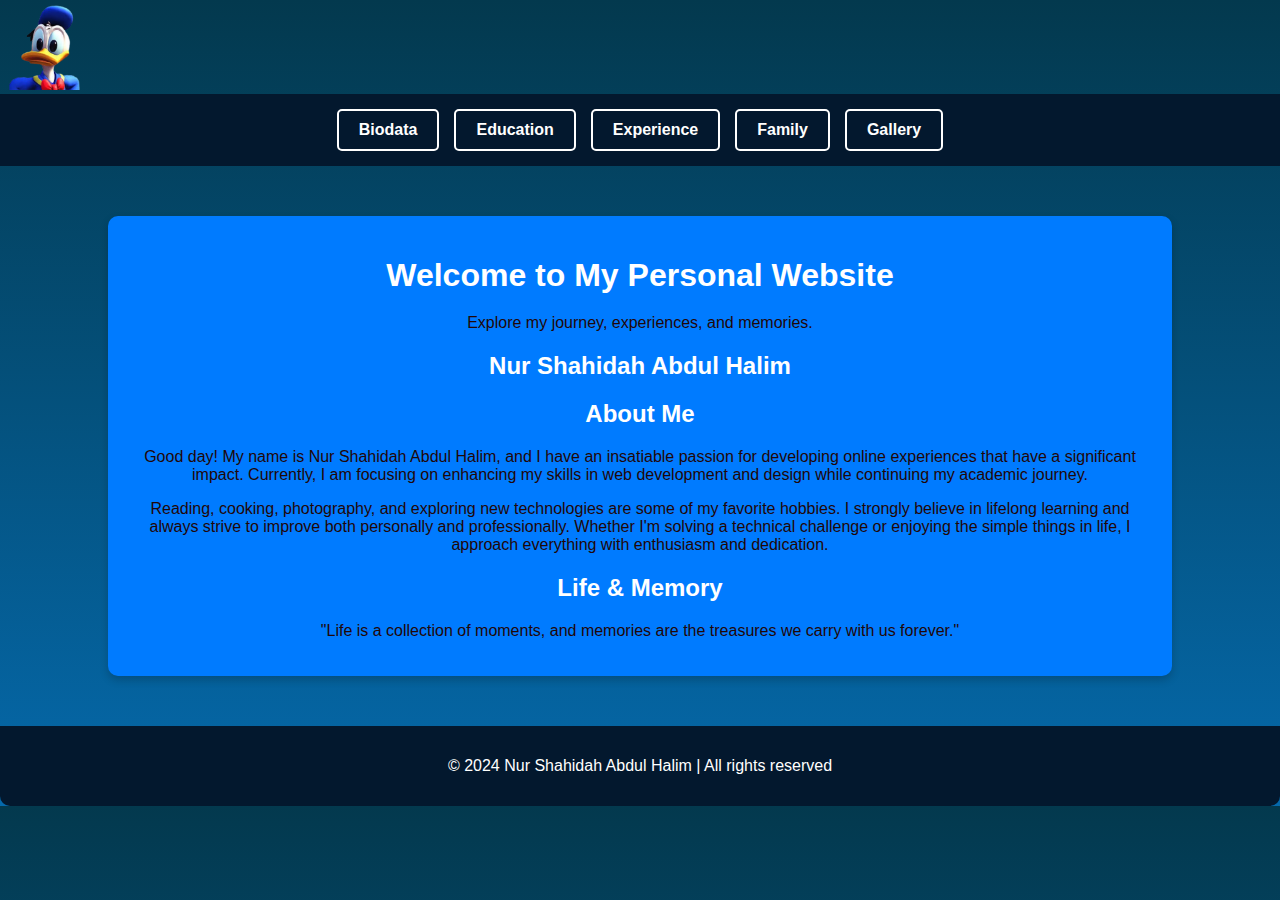
<file: index.html>
<!DOCTYPE html>
<html lang="en">
<head>
    <meta charset="UTF-8">
    <meta name="viewport" content="width=device-width, initial-scale=1.0">
    <title>Welcome to My Website</title>
    <link rel="stylesheet" href="styles (1).css">
</head>
<style>

        body {
            font-family: 'Arial', sans-serif;
            margin: 0;
            padding: 0;
            background: linear-gradient(to bottom, #03394e, #0569ab);
            color: #ffffff;
        }

                nav {
                    background-color: #03182e;
                    padding: 15px;
                    display: flex;
                    justify-content: center;
                    gap: 15px;
                }
        
                nav a {
                    text-decoration: none;
                    color: #ffffff;
                    font-weight: bold;
                    padding: 10px 20px;
                    border: 2px solid #ffffff;
                    border-radius: 5px;
                    transition: background-color 0.3s, color 0.3s;
                }
        
                nav a:hover {
                    background-color: #ffffff;
                    color: #03394e;
                }
        
                footer {
                    text-align: center;
                    padding: 15px;
                    background-color: #03182e;
                    color: #ffffff;
                    margin-top: 30px;
                    border-radius: 0 0 10px 10px;
                }
            </style>
        </head>
        <body>
            <div class="nav-container">
                <img src="donalduck.png" alt="Donald Duck Sticker" class="sticker" style="width: 90px; height: 90px;"> 
            <nav>
                <a href="biodata.html">Biodata</a>
                <a href="education.html">Education</a>
                <a href="experience.html">Experience</a>
                <a href="family.html">Family</a>
                <a href="gallery.html">Gallery</a>
            </nav>
<body>
    <div class="container">
       
        <header class="hero">
            <h1>Welcome to My Personal Website</h1>
            <p>Explore my journey, experiences, and memories.</p>
            <h2>Nur Shahidah Abdul Halim</h2>
        </header>

     
        <section class="about-me">
            <h2>About Me</h2>
            <p>
                Good day! My name is Nur Shahidah Abdul Halim, and I have an insatiable passion for developing online experiences that have a significant impact. 
                Currently, I am focusing on enhancing my skills in web development and design while continuing my academic journey.
            </p>
            <p>
                Reading, cooking, photography, and exploring new technologies are some of my favorite hobbies. I strongly believe in lifelong learning and always strive to improve both personally and professionally. Whether I'm solving a technical challenge or enjoying the simple things in life, I approach everything with enthusiasm and dedication.
            </p>
        </section>

      
        <section class="quote-section">
            <h2>Life & Memory</h2>
            <p class="quote">"Life is a collection of moments, and memories are the treasures we carry with us forever."</p>
        </section>
    </div>


    <footer>
        <p>&copy; 2024 Nur Shahidah Abdul Halim | All rights reserved</p>
    </footer>
</body>
</html>
</file>
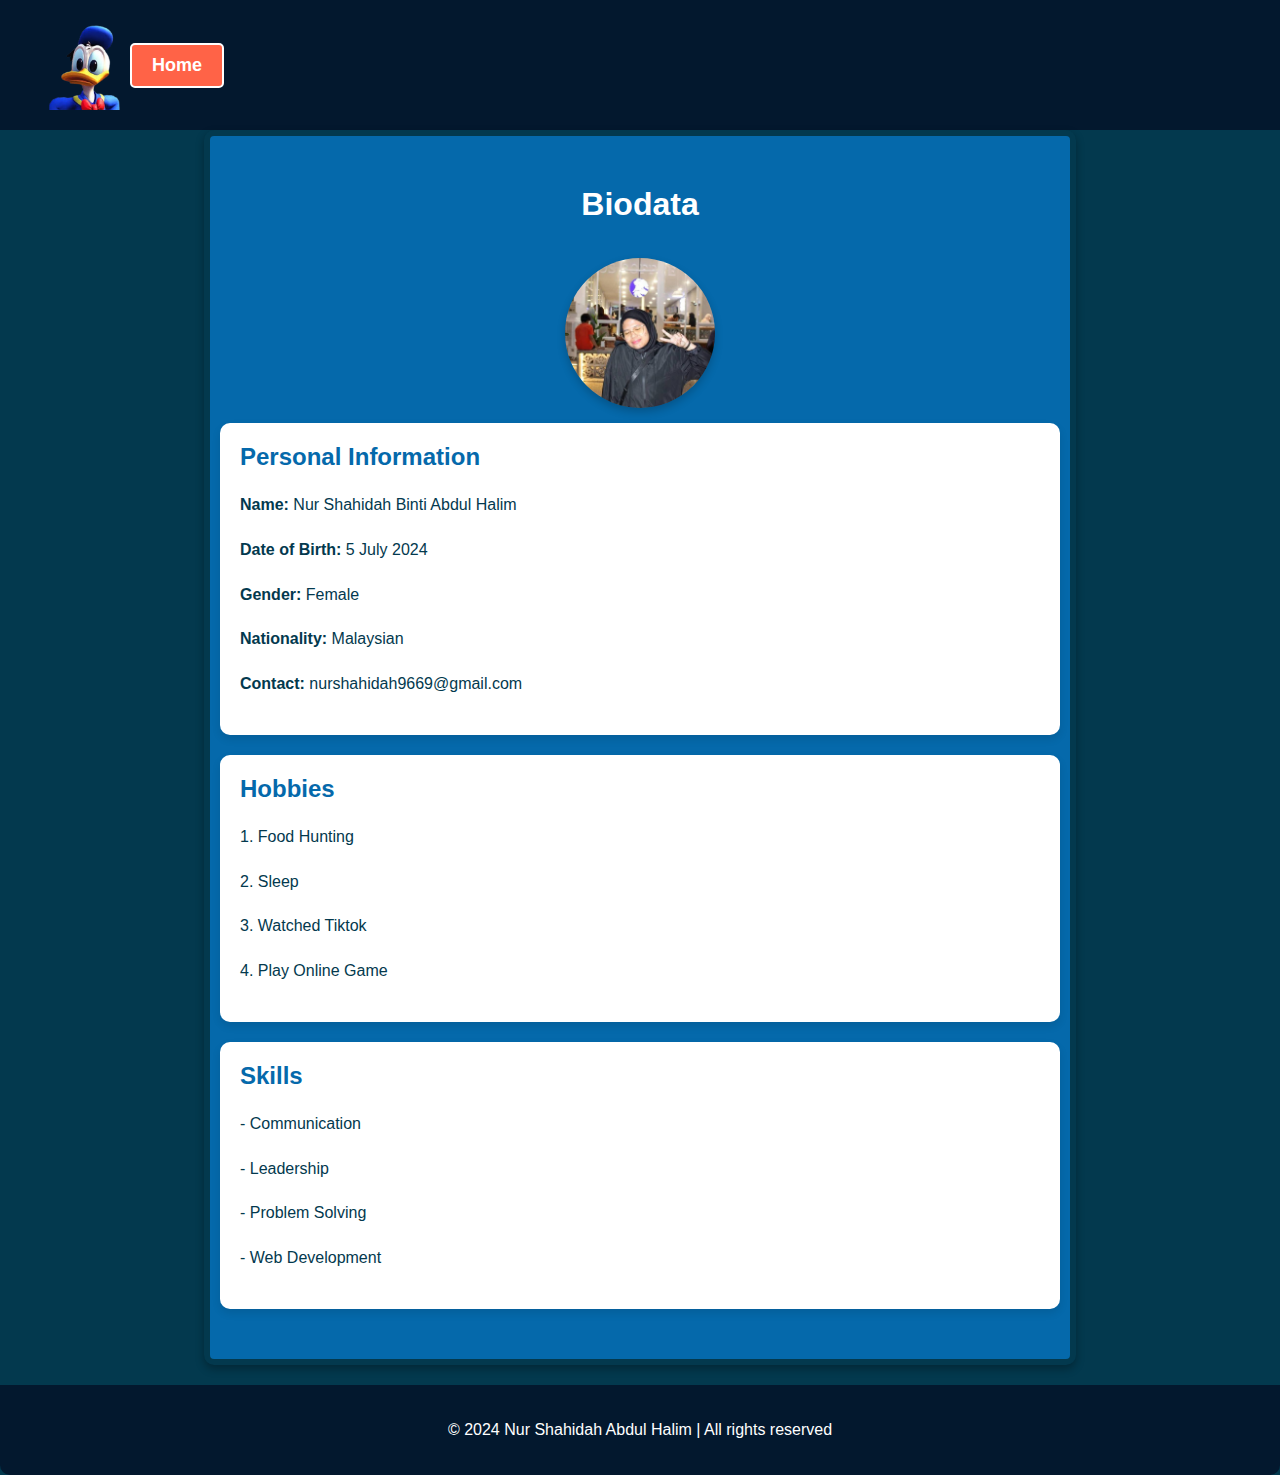
<file: biodata.html>
<!DOCTYPE html>
<html lang="en">
<head>
    <meta charset="UTF-8">
    <meta name="viewport" content="width=device-width, initial-scale=1.0">
    <title>Biodata</title>
    <style>
   
        body {
            font-family: Arial, sans-serif;
            margin: 0;
            padding: 0;
            background-color: #03394e; 
            color: #ffffff;
        }

        h1 {
            text-align: center;
            margin: 20px 0;
            color: #ffffff;
        }

        .biodata-container {
            display: flex;
            flex-direction: column;
            align-items: center;
            max-width: 800px;
            margin: 0 auto;
            padding: 30px;
            background-color: #0569ab; 
            border: 6px solid #03394e; 
            border-radius: 10px;
            box-shadow: 0 4px 8px rgba(0, 0, 0, 0.3);
        }

        .biodata-section {
            width: 100%;
            margin-bottom: 20px;
            padding: 20px;
            background-color: #ffffff;
            color: #03394e;
            border-radius: 10px;
            box-shadow: 0 4px 8px rgba(0, 0, 0, 0.1);
        }

        .biodata-section h2 {
            margin-top: 0;
            color: #0569ab;
        }

        .biodata-details {
            line-height: 1.8;
            font-size: 16px;
        }

        .profile-picture {
            max-width: 150px;
            margin: 15px auto;
            display: block;
            border-radius: 50%;
            box-shadow: 0 4px 8px rgba(0, 0, 0, 0.2);
        }

        .nav-container {
            display: flex;
            justify-content: space-between;
            align-items: center;
            padding: 10px 20px;
            background-color: #03182e;
        }

        .nav-container a {
            text-decoration: none;
            color: #ffffff;
            font-weight: bold;
            padding: 10px 20px;
            border: 2px solid #ffffff;
            border-radius: 5px;
            transition: all 0.3s ease;
        }

        .nav-container a:hover {
            background-color: #ffffff;
            color: #03394e;
        }

        footer {
            text-align: center;
            padding: 20px 0;
            background-color: #03182e;
            color: #ffffff;
            margin-top: 20px;
            border-radius: 0 0 10px 10px;
        }
    </style>
</head>
<body>
    <nav class="nav-container">
        <div class="nav-container">
            <img src="donalduck.png" alt="Donald Duck Sticker" class="sticker" style="width: 90px; height: 90px;"> 
            <a href="index.html" class="home-button" 
               style="background-color: #FF6347; color: white; padding: 10px 20px; text-decoration: none; font-size: 18px; font-weight: bold; border-radius: 5px; transition: background-color 0.3s;" 
               onmouseover="this.style.backgroundColor='#FF4500'" onmouseout="this.style.backgroundColor='#FF6347'">Home</a>
    </nav>

    <div class="biodata-container">
        <h1>Biodata</h1>
        <img src="shidah_biodata.png" alt="Profile Picture" class="profile-picture">
        
        <div class="biodata-section">
            <h2>Personal Information</h2>
            <div class="biodata-details">
                <p><strong>Name:</strong> Nur Shahidah Binti Abdul Halim</p>
                <p><strong>Date of Birth:</strong> 5 July 2024</p>
                <p><strong>Gender:</strong> Female</p>
                <p><strong>Nationality:</strong> Malaysian</p>
                <p><strong>Contact:</strong> nurshahidah9669@gmail.com</p>
            </div>
        </div>

        <div class="biodata-section">
            <h2>Hobbies</h2>
            <div class="biodata-details">
                <p>1. Food Hunting</p>
                <p>2. Sleep</p>
                <p>3. Watched Tiktok</p>
                <p>4. Play Online Game</p>
            </div>
        </div>

        <div class="biodata-section">
            <h2>Skills</h2>
            <div class="biodata-details">
                <p>- Communication</p>
                <p>- Leadership</p>
                <p>- Problem Solving</p>
                <p>- Web Development</p>
            </div>
        </div>
    </div>

    <footer>
        <p>&copy; 2024 Nur Shahidah Abdul Halim | All rights reserved</p>
    </footer>
</body>
</html>
</file>
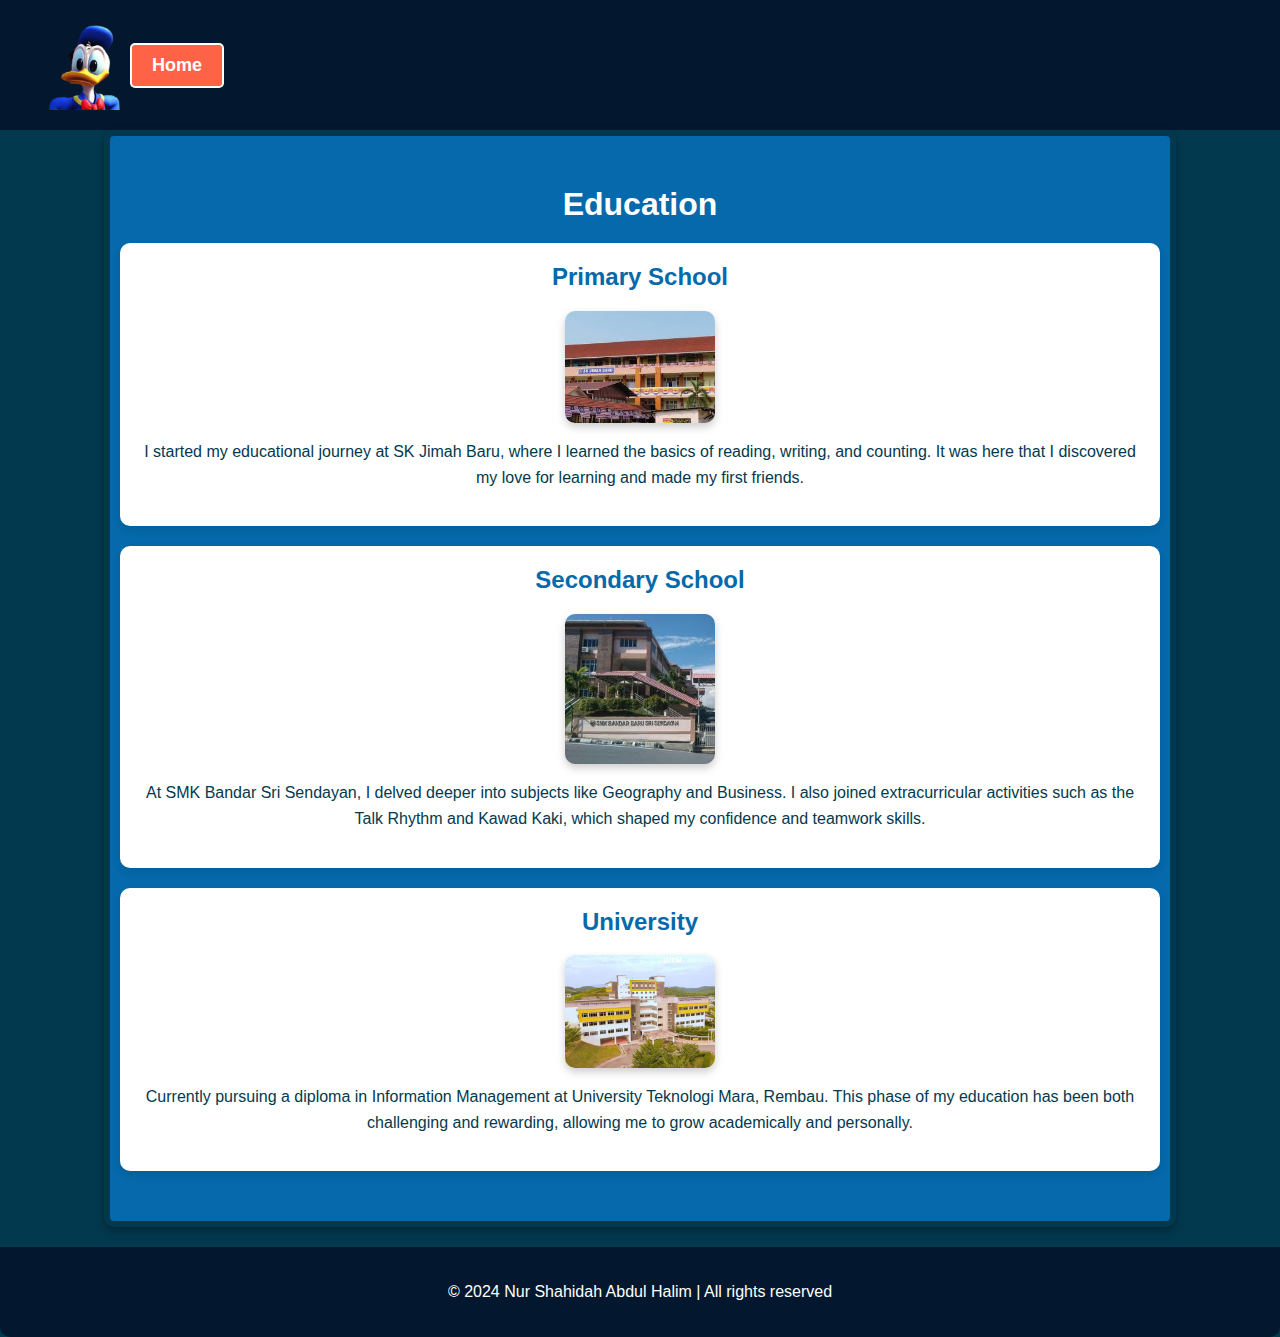
<file: education.html>
<!DOCTYPE html>
<html lang="en">
<head>
    <meta charset="UTF-8">
    <meta name="viewport" content="width=device-width, initial-scale=1.0">
    <title>Education</title>
    <style>
      
        body {
            font-family: Arial, sans-serif;
            margin: 0;
            padding: 0;
            background-color: #03394e; 
            color: #ffffff;
        }

        h1 {
            text-align: center;
            margin: 20px 0;
            color: #ffffff;
        }

        .education-container {
            display: flex;
            flex-direction: column;
            align-items: center;
            max-width: 1000px;
            margin: 0 auto;
            padding: 30px;
            background-color: #0569ab; 
            border: 6px solid #03394e; 
            border-radius: 10px;
            box-shadow: 0 4px 8px rgba(0, 0, 0, 0.3);
        }

        .education-section {
            width: 100%;
            margin-bottom: 20px;
            padding: 20px;
            background-color: #ffffff;
            color: #03394e;
            border-radius: 10px;
            box-shadow: 0 4px 8px rgba(0, 0, 0, 0.1);
            text-align: center;
        }

        .education-section h2 {
            margin-top: 0;
            color: #0569ab;
        }

        .education-section p {
            line-height: 1.6;
            font-size: 16px;
        }

        .education-section img {
            max-width: 150px;
            margin: 15px auto;
            display: block;
            border-radius: 10px;
            box-shadow: 0 4px 8px rgba(0, 0, 0, 0.2);
        }

        .nav-container {
            display: flex;
            justify-content: space-between;
            align-items: center;
            padding: 10px 20px;
            background-color: #03182e;
        }

        .nav-container a {
            text-decoration: none;
            color: #ffffff;
            font-weight: bold;
            padding: 10px 20px;
            border: 2px solid #ffffff;
            border-radius: 5px;
            transition: all 0.3s ease;
        }

        .nav-container a:hover {
            background-color: #ffffff;
            color: #03394e;
        }

        footer {
            text-align: center;
            padding: 20px 0;
            background-color: #03182e;
            color: #ffffff;
            margin-top: 20px;
            border-radius: 0 0 10px 10px;
        }
    </style>
</head>
<body>
    <nav class="nav-container">
        <div class="nav-container">
            <img src="donalduck.png" alt="Donald Duck Sticker" class="sticker" style="width: 90px; height: 90px;"> 
            <a href="index.html" class="home-button" 
               style="background-color: #FF6347; color: white; padding: 10px 20px; text-decoration: none; font-size: 18px; font-weight: bold; border-radius: 5px; transition: background-color 0.3s;" 
               onmouseover="this.style.backgroundColor='#FF4500'" onmouseout="this.style.backgroundColor='#FF6347'">Home</a>
        </div>
    </nav>

    <div class="education-container">
        <h1>Education</h1>

        <div class="education-section">
            <h2>Primary School</h2>
            <img src="education2.png" alt="Primary School">
            <p>I started my educational journey at SK Jimah Baru, where I learned the basics of reading, writing, and counting. It was here that I discovered my love for learning and made my first friends.</p>
        </div>

        <div class="education-section">
            <h2>Secondary School</h2>
            <img src="education1.png" alt="Secondary School">
            <p>At SMK Bandar Sri Sendayan, I delved deeper into subjects like Geography and Business. I also joined extracurricular activities such as the Talk Rhythm and Kawad Kaki, which shaped my confidence and teamwork skills.</p>
        </div>

        <div class="education-section">
            <h2>University</h2>
            <img src="education5.png" alt="University">
            <p>Currently pursuing a diploma in Information Management at University Teknologi Mara, Rembau. This phase of my education has been both challenging and rewarding, allowing me to grow academically and personally.</p>
        </div>
    </div>

    <footer>
        <p>&copy; 2024 Nur Shahidah Abdul Halim | All rights reserved</p>
    </footer>
</body>
</html>
</file>
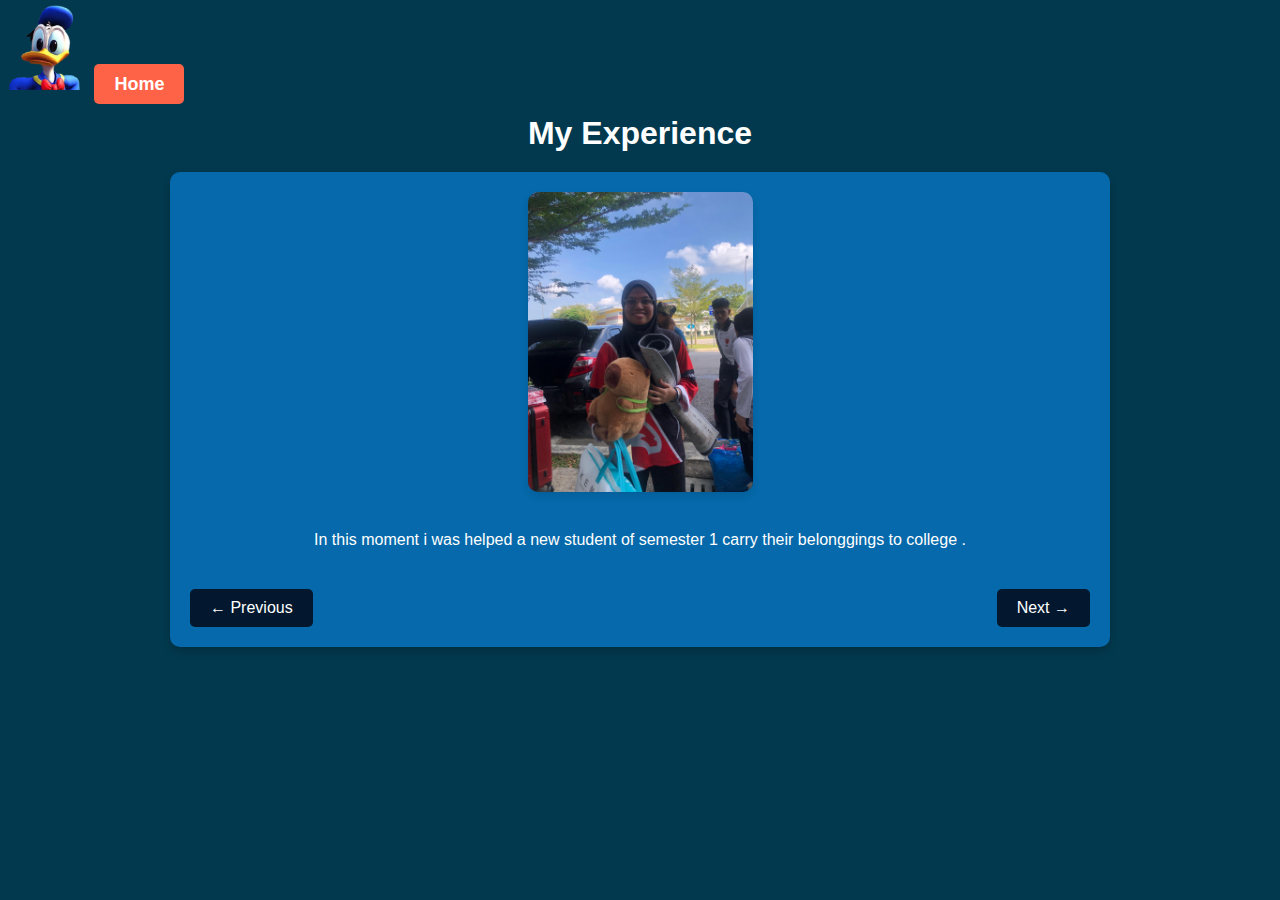
<file: experience.html>
<!DOCTYPE html>
<html lang="en">
<head>
    <meta charset="UTF-8">
    <meta name="viewport" content="width=device-width, initial-scale=1.0">
    <title>Experience</title>
    <style>
        body {
            font-family: Arial, sans-serif;
            margin: 0;
            padding: 0;
            background-color: #03394e; 
            color: #333;
        }

        h1 {
            text-align: center;
            margin: 20px 0;
            color: #ffffff;
        }

        .carousel-container {
            display: flex;
            flex-direction: column;
            align-items: center;
            max-width: 900px;
            max-height: 700px;
            margin: 0 auto;
            padding: 20px;
            background-color: #0569ab;
            box-shadow: 0 4px 8px rgba(0, 0, 0, 0.2);
            border-radius: 10px;
        }

        .carousel-slide {
            display: none;
            text-align: center;
        }

        .carousel-slide.active {
            display: block;
        }

        .carousel-slide img {
            max-width: 100%;
            max-height: 300px;
            border-radius: 10px;
            margin-bottom: 15px;
            box-shadow: 0 4px 8px rgba(0, 0, 0, 0.1);
        }

        .carousel-slide p {
            font-size: 16px;
            line-height: 1.6;
            color: #ffffff;
        }

        .carousel-controls {
            margin-top: 20px;
            display: flex;
            justify-content: space-between;
            width: 100%;
        }

        .arrow {
            background-color: #03182e;
            color: white;
            border: none;
            padding: 10px 20px;
            border-radius: 5px;
            cursor: pointer;
            font-size: 16px;
            transition: background-color 0.3s ease;
        }

        .arrow:hover {
            background-color: #03182e;
        }


        @media (max-width: 768px) {
            .carousel-slide img {
                max-height: 250px;
            }

            .arrow {
                font-size: 14px;
                padding: 8px 16px;
            }
        }

        @media (max-width: 480px) {
            .carousel-slide p {
                font-size: 14px;
            }

            .arrow {
                font-size: 12px;
                padding: 6px 12px;
            }
        }
    </style>
</head>
<body>
    <nav>
        <div class="nav-container">
            <img src="donalduck.png" alt="Donald Duck Sticker" class="sticker" style="width: 90px; height: 90px;"> 
            <a href="index.html" class="home-button" 
               style="background-color: #FF6347; color: white; padding: 10px 20px; text-decoration: none; font-size: 18px; font-weight: bold; border-radius: 5px; transition: background-color 0.3s;" 
               onmouseover="this.style.backgroundColor='#FF4500'" onmouseout="this.style.backgroundColor='#FF6347'">Home</a>
        </div>
    </nav>
</body>
<body>
    <h1>My Experience</h1>
    <div class="carousel-container">
     
        <div class="carousel-slide active">
            <img src="experience_komander.png" alt="Childhood">
            <p>In this moment i was helped a new student of semester 1 carry their belonggings to college .</p>
        </div>

       
        <div class="carousel-slide">
            <img src="experience_komander1.png" alt="Teenage Years">
            <p>During my teenage years, I was very productive and joined association Komander Kesatria.</p>
        </div>

     
        <div class="carousel-slide">
            <img src="experience_komander2.png" alt="University Days">
            <p>Currently I am active in the commanders' association by getting involved in self-development programs and working together with the resident.</p>
        </div>


        <div class="carousel-slide">
            <img src="experience_intern.png" alt="Present Day">
            <p>I am currently undergoing industrial training. Giving me a lot of experience dealing with people and handling a job.</p>
        </div>

        <div class="carousel-slide">
            <img src="experience_tts.png" alt="Present Day">
            <p>This was the night when my friend and I were training for a karate performance. It was very challenging to break a piece of wood but it was an unforgettable experience.</p>
        </div>

        <div class="carousel-slide">
            <img src="experience_event.png" alt="Present Day">
            <p>This is my experience with the team handling the Karisma Uitm event.</p>
        </div>

      
        <div class="carousel-controls">
            <button class="arrow" id="prev">← Previous</button>
            <button class="arrow" id="next">Next →</button>
        </div>
    </div>

    <script>
        const slides = document.querySelectorAll('.carousel-slide');
        let currentSlide = 0;

        const showSlide = (index) => {
            slides.forEach((slide, i) => {
                slide.classList.toggle('active', i === index);
            });
        };

        document.getElementById('prev').addEventListener('click', () => {
            currentSlide = (currentSlide - 1 + slides.length) % slides.length;
            showSlide(currentSlide);
        });

        document.getElementById('next').addEventListener('click', () => {
            currentSlide = (currentSlide + 1) % slides.length;
            showSlide(currentSlide);
        });
    </script>
</body>
</html>
</file>
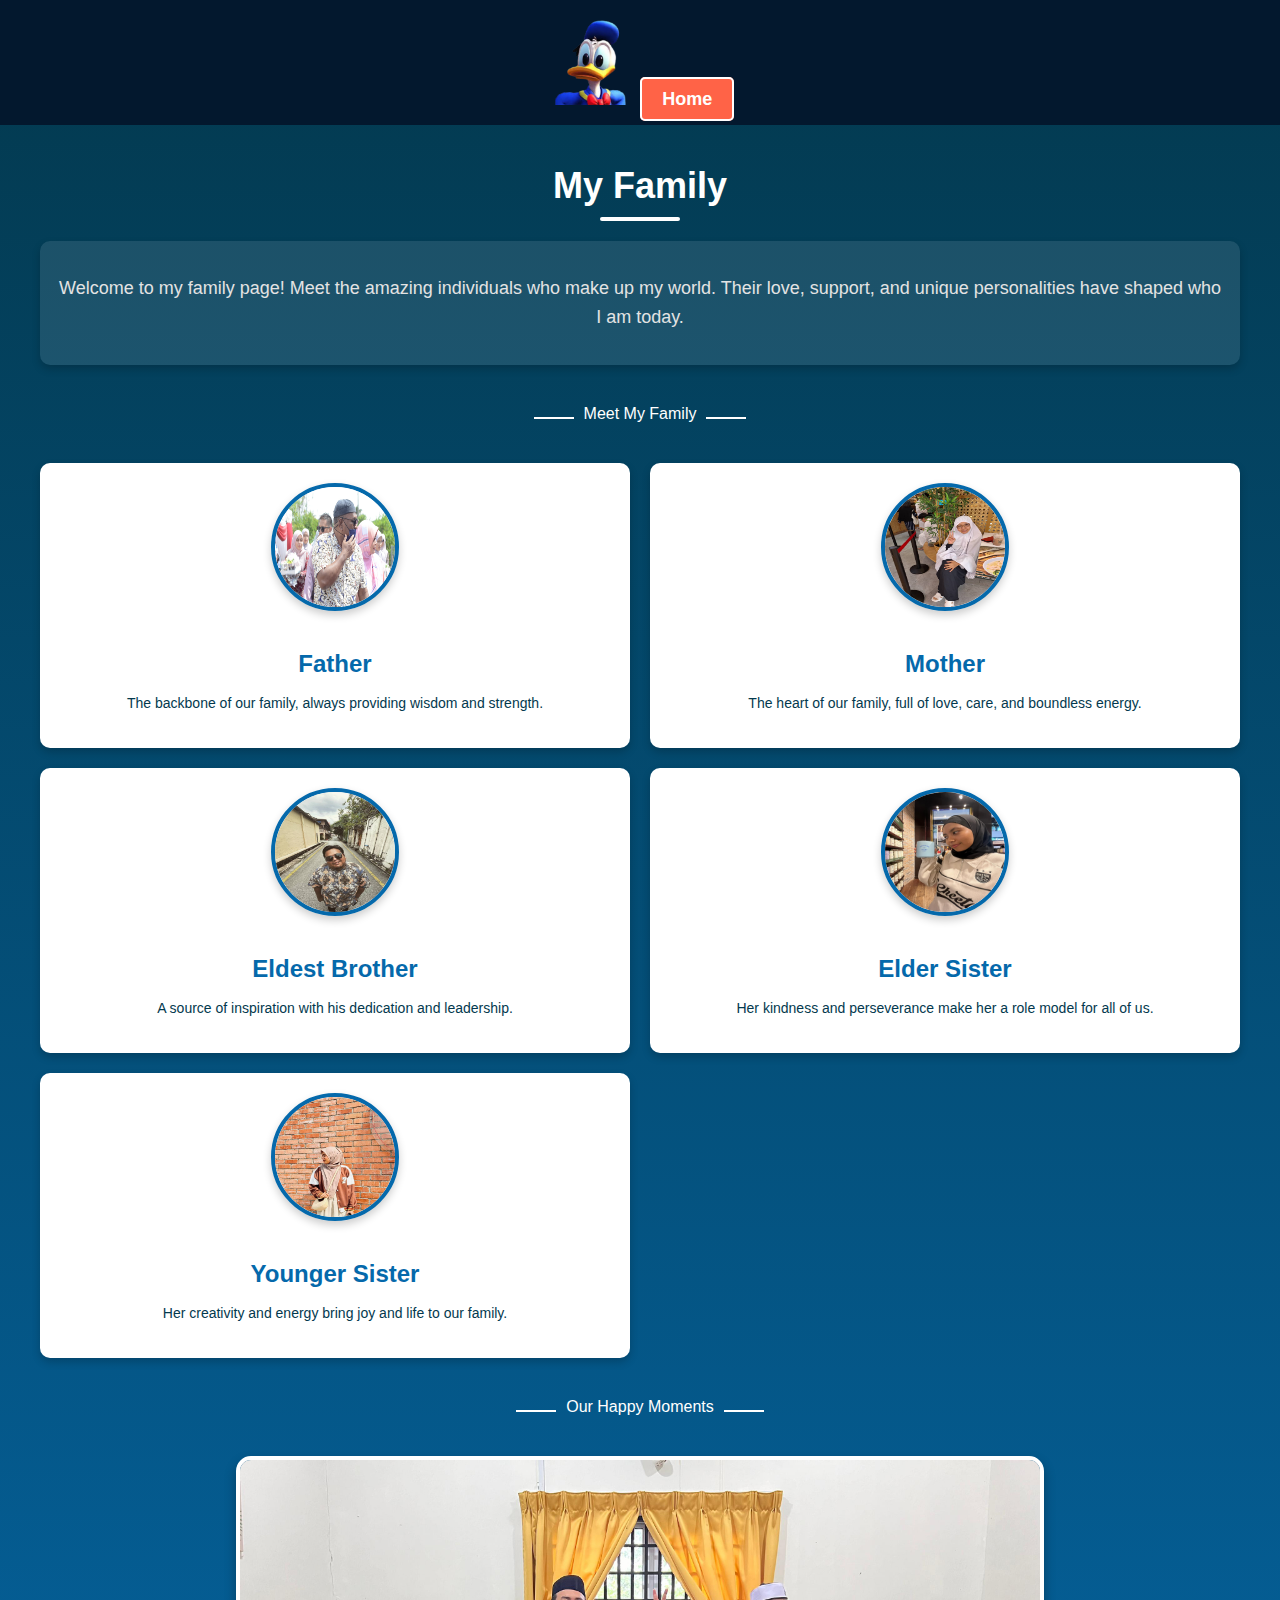
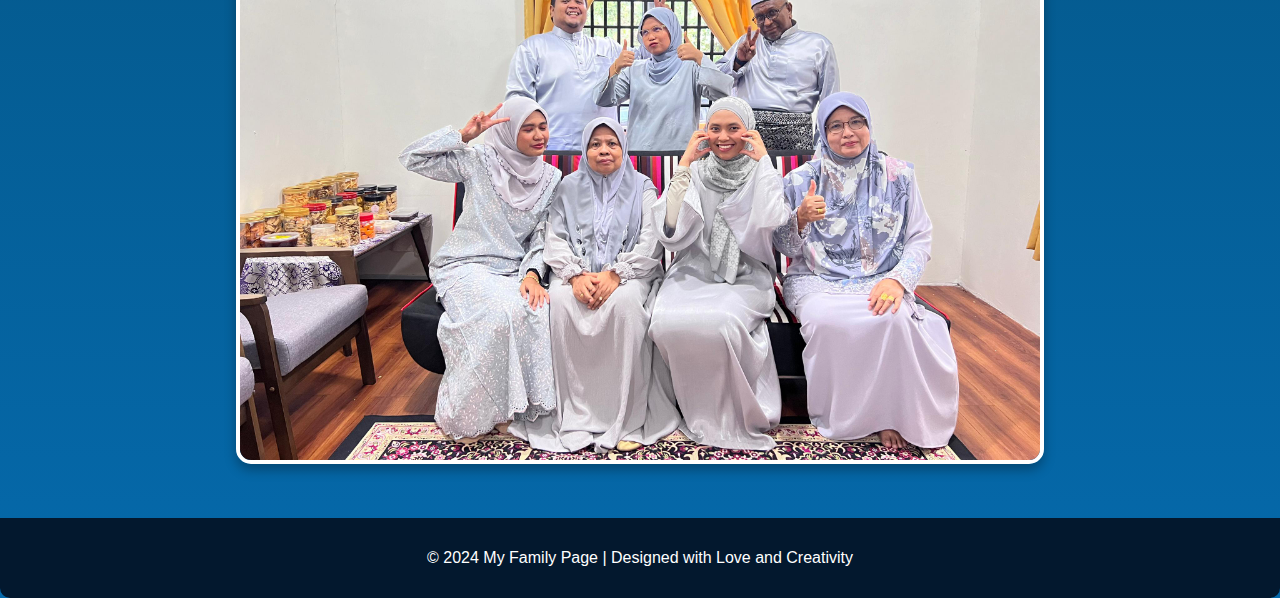
<file: family.html>
<!DOCTYPE html>
<html lang="en">
<head>
    <meta charset="UTF-8">
    <meta name="viewport" content="width=device-width, initial-scale=1.0">
    <title>My Family</title>
    <style>
        /* General Styling */
        body {
            font-family: 'Arial', sans-serif;
            margin: 0;
            padding: 0;
            background: linear-gradient(to bottom, #03394e, #0569ab);
            color: #ffffff;
        }

        h1 {
            text-align: center;
            margin: 20px 0;
            font-size: 36px;
            color: #ffffff;
            position: relative;
        }

        h1::after {
            content: '';
            display: block;
            width: 80px;
            height: 4px;
            background-color: #ffffff;
            margin: 10px auto;
            border-radius: 2px;
        }

        .container {
            max-width: 1200px;
            margin: 0 auto;
            padding: 20px;
        }

        .intro {
            text-align: center;
            margin-bottom: 30px;
            font-size: 18px;
            line-height: 1.6;
            color: #e3e3e3;
            background-color: rgba(255, 255, 255, 0.1);
            padding: 15px;
            border-radius: 10px;
            box-shadow: 0 4px 8px rgba(0, 0, 0, 0.2);
        }

        .card-container {
            display: grid;
            grid-template-columns: repeat(2, 1fr);
            gap: 20px;
        }

        .card-container:last-child {
            grid-template-columns: repeat(3, 1fr);
        }

        .card {
            background-color: #ffffff;
            color: #03394e;
            text-align: center;
            padding: 20px;
            border-radius: 10px;
            box-shadow: 0 4px 8px rgba(0, 0, 0, 0.2);
            transition: transform 0.3s, box-shadow 0.3s;
        }

        .card:hover {
            transform: scale(1.05);
            box-shadow: 0 6px 12px rgba(0, 0, 0, 0.3);
        }

        .card img {
            width: 120px;
            height: 120px;
            border-radius: 50%;
            margin-bottom: 15px;
            box-shadow: 0 4px 8px rgba(0, 0, 0, 0.2);
            border: 4px solid #0569ab;
        }

        .card h2 {
            margin-bottom: 10px;
            color: #0569ab;
        }

        .card p {
            font-size: 14px;
            line-height: 1.6;
        }

        .divider {
            margin: 40px 0;
            text-align: center;
        }

        .divider::before, .divider::after {
            content: '';
            display: inline-block;
            width: 40px;
            height: 2px;
            background-color: #ffffff;
            margin: 0 10px;
        }

        .divider span {
            font-size: 16px;
            color: #ffffff;
        }

        .family-photo {
            text-align: center;
            margin-top: 40px;
        }

        .family-photo img {
            width: 100%;
            max-width: 800px;
            border-radius: 15px;
            box-shadow: 0 6px 12px rgba(0, 0, 0, 0.3);
            border: 4px solid #ffffff;
        }

        nav {
            background-color: #03182e;
            padding: 15px;
            display: flex;
            justify-content: center;
            gap: 15px;
        }

        nav a {
            text-decoration: none;
            color: #ffffff;
            font-weight: bold;
            padding: 10px 20px;
            border: 2px solid #ffffff;
            border-radius: 5px;
            transition: background-color 0.3s, color 0.3s;
        }

        nav a:hover {
            background-color: #ffffff;
            color: #03394e;
        }

        footer {
            text-align: center;
            padding: 15px;
            background-color: #03182e;
            color: #ffffff;
            margin-top: 30px;
            border-radius: 0 0 10px 10px;
        }
    </style>
</head>
<body>
    <nav class="nav-container">
        <div class="nav-container">
            <img src="donalduck.png" alt="Donald Duck Sticker" class="sticker" style="width: 90px; height: 90px;"> 
            <a href="index.html" class="home-button" 
               style="background-color: #FF6347; color: white; padding: 10px 20px; text-decoration: none; font-size: 18px; font-weight: bold; border-radius: 5px; transition: background-color 0.3s;" 
               onmouseover="this.style.backgroundColor='#FF4500'" onmouseout="this.style.backgroundColor='#FF6347'">Home</a>
    </nav>
    
    <div class="container">
        <h1>My Family</h1>
        <div class="intro">
            <p>Welcome to my family page! Meet the amazing individuals who make up my world. Their love, support, and unique personalities have shaped who I am today.</p>
        </div>

        <div class="divider"><span>Meet My Family</span></div>

        <div class="card-container">
            <div class="card">
                <img src="family_ayah.png" alt="Father">
                <h2>Father</h2>
                <p>The backbone of our family, always providing wisdom and strength.</p>
            </div>

            <div class="card">
                <img src="family_mama.png" alt="Mother">
                <h2>Mother</h2>
                <p>The heart of our family, full of love, care, and boundless energy.</p>
            </div>

            <div class="card">
                <img src="family_abang.png" alt="Eldest Brother">
                <h2>Eldest Brother</h2>
                <p>A source of inspiration with his dedication and leadership.</p>
            </div>

            <div class="card">
                <img src="family_kakak1.png" alt="Elder Sister">
                <h2>Elder Sister</h2>
                <p>Her kindness and perseverance make her a role model for all of us.</p>
            </div>

            <div class="card">
                <img src="family_kakak2.png" alt="Younger Sister">
                <h2>Younger Sister</h2>
                <p>Her creativity and energy bring joy and life to our family.</p>
            </div>
        </div>

        <div class="divider"><span>Our Happy Moments</span></div>

        <div class="family-photo">
            <img src="family_all.png" alt="Family Photo">
        </div>
    </div>

    <footer>
        <p>&copy; 2024 My Family Page | Designed with Love and Creativity</p>
    </footer>
</body>
</html>
</file>
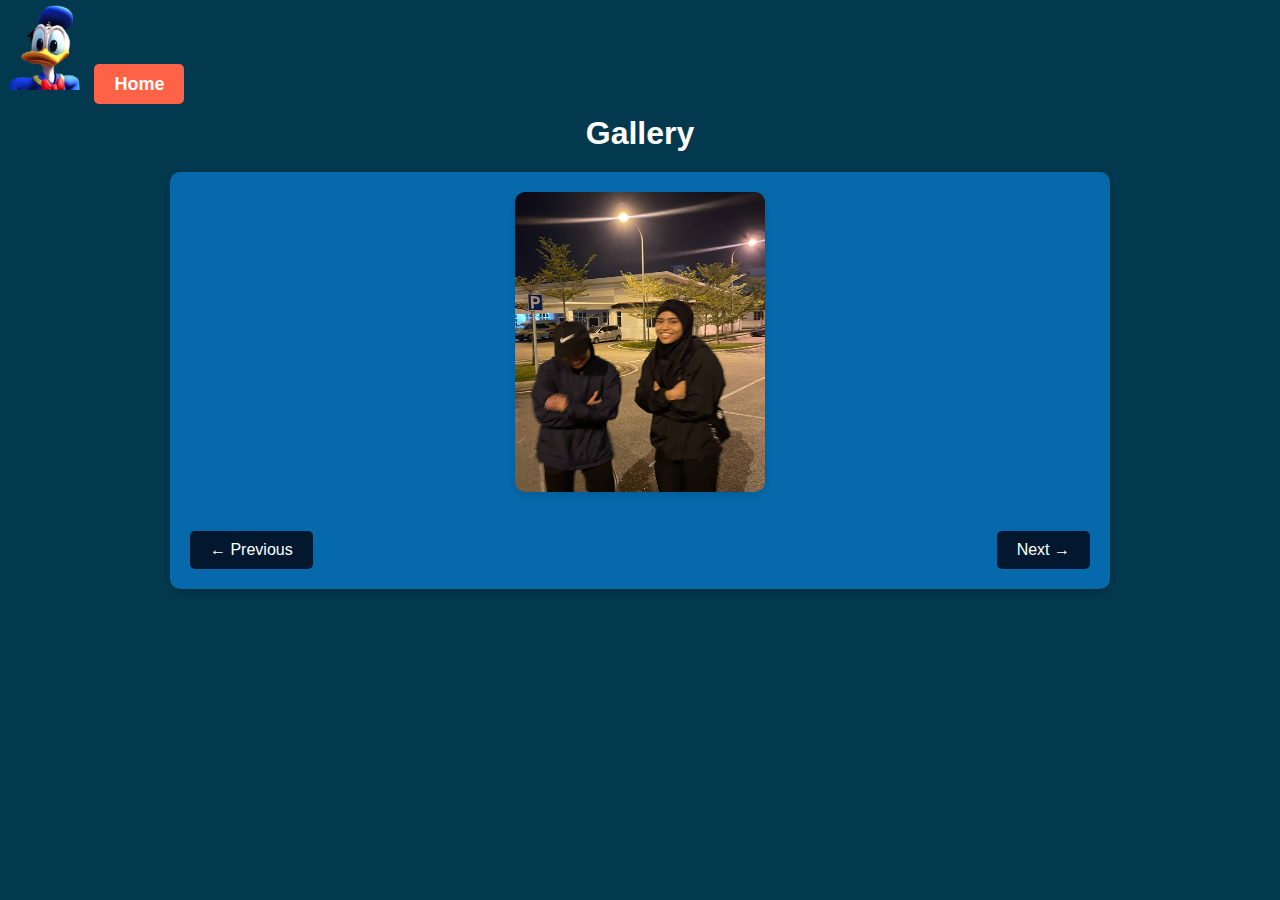
<file: gallery.html>
<!DOCTYPE html>
<html lang="en">
<head>
    <meta charset="UTF-8">
    <meta name="viewport" content="width=device-width, initial-scale=1.0">
    <title>Gallery</title>
    <style>
       
        body {
            font-family: Arial, sans-serif;
            margin: 0;
            padding: 0;
            background-color: #03394e; 
            color: #333;
        }

        h1 {
            text-align: center;
            margin: 20px 0;
            color: #ffffff;
        }

        .carousel-container {
            display: flex;
            flex-direction: column;
            align-items: center;
            max-width: 900px;
            max-height: 700px;
            margin: 0 auto;
            padding: 20px;
            background-color: #0569ab;
            box-shadow: 0 4px 8px rgba(0, 0, 0, 0.2);
            border-radius: 10px;
        }

        .carousel-slide {
            display: none;
            text-align: center;
        }

        .carousel-slide.active {
            display: block;
        }

        .carousel-slide img {
            max-width: 100%;
            max-height: 300px;
            border-radius: 10px;
            margin-bottom: 15px;
            box-shadow: 0 4px 8px rgba(0, 0, 0, 0.1);
        }

        .carousel-slide p {
            font-size: 16px;
            line-height: 1.6;
            color: #ffffff;
        }

        .carousel-controls {
            margin-top: 20px;
            display: flex;
            justify-content: space-between;
            width: 100%;
        }

        .arrow {
            background-color: #03182e;
            color: white;
            border: none;
            padding: 10px 20px;
            border-radius: 5px;
            cursor: pointer;
            font-size: 16px;
            transition: background-color 0.3s ease;
        }

        .arrow:hover {
            background-color: #03182e;
        }


        @media (max-width: 768px) {
            .carousel-slide img {
                max-height: 250px;
            }

            .arrow {
                font-size: 14px;
                padding: 8px 16px;
            }
        }

        @media (max-width: 480px) {
            .carousel-slide p {
                font-size: 14px;
            }

            .arrow {
                font-size: 12px;
                padding: 6px 12px;
            }
        }
        </style>
</head>

<body>
    <nav>
        <div class="nav-container">
            <img src="donalduck.png" alt="Donald Duck Sticker" class="sticker" style="width: 90px; height: 90px;"> 
            <a href="index.html" class="home-button" 
               style="background-color: #FF6347; color: white; padding: 10px 20px; text-decoration: none; font-size: 18px; font-weight: bold; border-radius: 5px; transition: background-color 0.3s;" 
               onmouseover="this.style.backgroundColor='#FF4500'" onmouseout="this.style.backgroundColor='#FF6347'">Home</a>
        </div>
    </nav>
    </body>
<body>
    <div class="container">
        <h1>Gallery</h1>
    <div class="carousel-container">
         
        <div class="carousel-slide active">
            <img src="galleryistmw.png" alt="Slide 1" width="250" height="300">
        </div>
        <div class="carousel-slide">
            <img src="gallery1.png" alt="Slide 2" width="250" height="300">
        </div>
        <div class="carousel-slide">
            <img src="gallery2.png" alt="Slide 3" width="250" height="300">
        </div>
        <div class="carousel-slide">
            <img src="gallery3.png" alt="Slide 4" width="250" height="300">
        </div>
        <div class="carousel-slide">
            <img src="gallery4.png" alt="Slide 5" width="250" height="300">
        </div>
        <div class="carousel-slide">
            <img src="gallery5.png" alt="Slide 6" width="250" height="300">
        </div>
        <div class="carousel-slide">
            <img src="gallery6.png" alt="Slide 7" width="250" height="300">
        </div>
        <div class="carousel-slide">
            <img src="gallery7.png" alt="Slide 8" width="250" height="300">
        </div>
        <div class="carousel-slide">
            <img src="gallery8.png" alt="Slide 9" width="250" height="300">
        </div>
        <div class="carousel-slide">
            <img src="gallery10.png" alt="Slide 10" width="250" height="300">
        </div>
        <div class="carousel-slide">
            <img src="gallery11.png" alt="Slide 11" width="250" height="300">
        </div>
        <div class="carousel-slide">
            <img src="gallery12.png" alt="Slide 12" width="250" height="300">
        </div>
        
        <div class="carousel-controls">
            <button class="arrow" id="prev">← Previous</button>
            <button class="arrow" id="next">Next →</button>
        </div>
    </div>

    <script>
        const slides = document.querySelectorAll('.carousel-slide');
        let currentSlide = 0;

        const showSlide = (index) => {
            slides.forEach((slide, i) => {
                slide.classList.toggle('active', i === index);
            });
        };

        document.getElementById('prev').addEventListener('click', () => {
            currentSlide = (currentSlide - 1 + slides.length) % slides.length;
            showSlide(currentSlide);
        });

        document.getElementById('next').addEventListener('click', () => {
            currentSlide = (currentSlide + 1) % slides.length;
            showSlide(currentSlide);
        });
    </script>
</body>
</html>
</file>
<file: styles (1).css>
/* General Reset */
body {
    font-family: Arial, sans-serif;
    background-color: #03394e; /* Sky Blue Background */
    color: #140874;
    margin: 0;
    padding: 0;
}

/* Header Styles */
h1, h2 {
    color: #fff;
    text-align: center;
    margin-bottom: 20px;
}

/* Container Styles */
.container {
    width: 80%;
    margin: 50px auto; /* Adds a 50px margin from the top */
    background-color: #007BFF; /* Slightly darker blue */
    padding: 20px;
    border-radius: 10px;
    color: rgb(32, 7, 7);
    box-shadow: 0 4px 8px rgba(0, 0, 0, 0.2);
    text-align: center;
}

/* Navigation Bar */
nav ul {
    list-style-type: none;
    text-align: center;
    padding: 0;
}

nav ul li {
    display: inline-block;
    margin: 0 15px;
}

nav ul li a {
    text-decoration: none;
    color: #fff;
    font-weight: bold;
    font-size: 18px;
    padding: 10px 20px;
    border: 2px solid #fff;
    border-radius: 5px;
    transition: all 0.3s ease;
}

nav ul li a:hover {
    background-color: #fff;
    color: #1E90FF;
}

/* Footer */
footer {
    text-align: center;
    padding: 10px 0;
    margin-top: 20px;
    background-color: #1E90FF;
    color: #fff;
    border-radius: 0 0 10px 10px;
}

/* Profile Section */
.profile {
    display: flex;
    align-items: flex-start;
    justify-content: center;
    flex-wrap: wrap; /* Allows wrapping to the next row */
    gap: 30px; /* Adds a consistent gap between profiles */
    margin-top: 20px;
}

.profile-pic {
    width: 150px;
    height: 150px;
    border-radius: 50%; /* Circular pictures */
    border: 4px solid #fff;
    box-shadow: 0 4px 8px rgba(0, 0, 0, 0.2);
    margin-bottom: 10px; /* Adds space below each picture */
}

.member {
    background-color: #1E90FF; /* Dodger Blue background for individual cards */
    padding: 15px;
    border-radius: 10px;
    text-align: center;
    flex: 1 1 calc(30% - 40px); /* Makes the layout responsive with 3 items per row */
    box-shadow: 0 4px 8px rgba(0, 0, 0, 0.2);
    color: #fff;
}

.member h2 {
    margin-top: 10px;
    color: #fff;
}

.member ul {
    list-style-type: none;
    padding: 0;
    margin-top: 10px;
}

.member li {
    font-size: 16px;
    margin: 5px 0;
}

/* Responsive Design */
@media (max-width: 780px) {
    .member {
        flex: 1 1 calc(45% - 20px); /* 2 items per row on smaller screens */
    }
}

@media (max-width: 480px) {
    .member {
        flex: 1 1 100%; /* Full width for each member on very small screens */
    }
}
</file>
